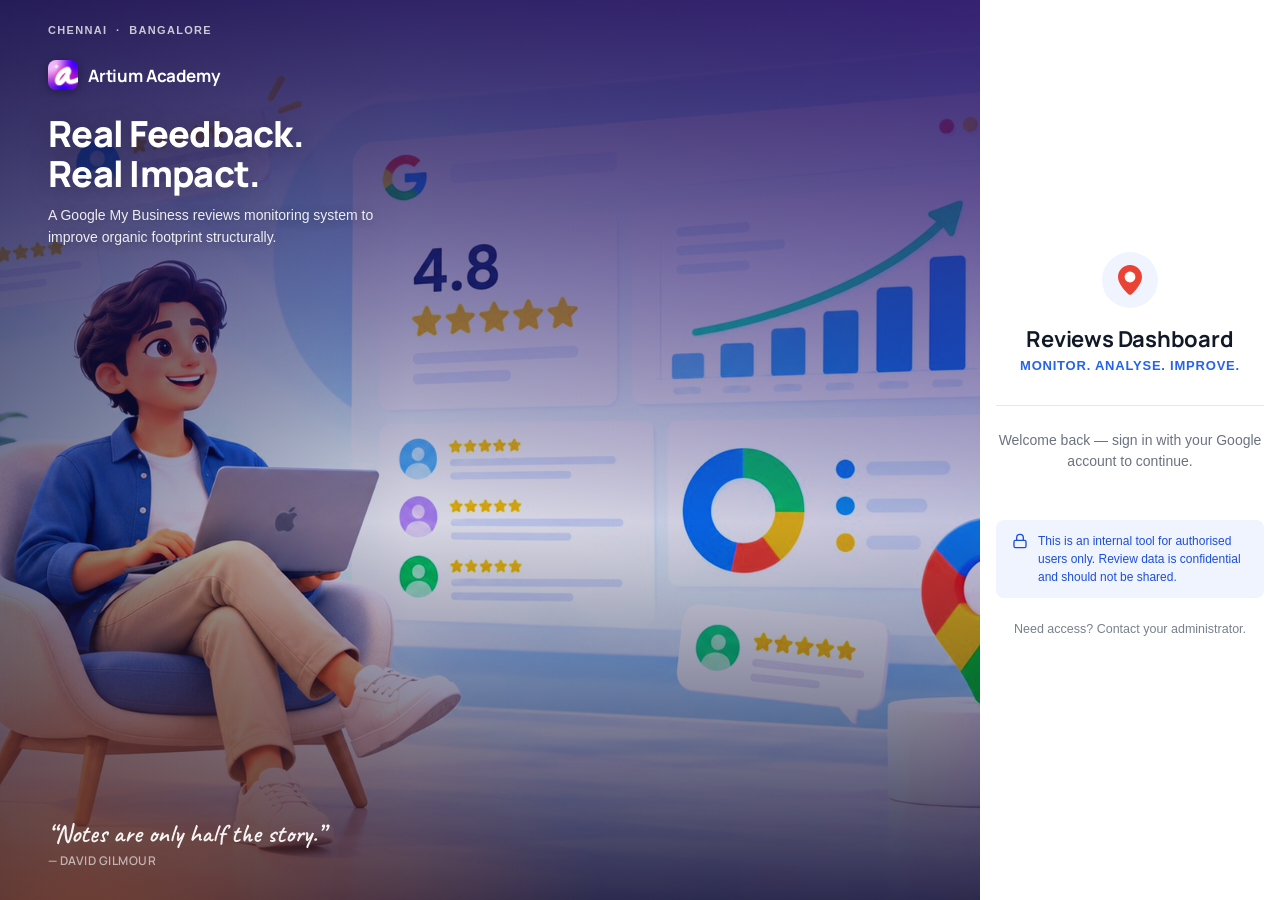
<file: index.html>
<!DOCTYPE html>
<html lang="en">
<head>
  <meta charset="UTF-8" />
  <meta name="viewport" content="width=device-width, initial-scale=1.0" />
  <title>Artium Academy — Reviews Dashboard</title>
  <link rel="preconnect" href="https://fonts.googleapis.com" />
  <link rel="preconnect" href="https://fonts.gstatic.com" crossorigin />
  <link href="https://fonts.googleapis.com/css2?family=Manrope:wght@500;600;700;800&family=Caveat:wght@600&display=swap" rel="stylesheet" />
  <link rel="stylesheet" href="css/styles.css?v=15" />
</head>
<body class="login-page-v2">

  <div class="login-split">

    <section class="login-visual">
      <div class="login-visual-bg">
        <img class="login-visual-img" src="assets/login-hero-wide.jpg" alt="" />
        <div class="login-visual-scrim"></div>
      </div>

      <div class="login-visual-top">CHENNAI &nbsp;&middot;&nbsp; BANGALORE</div>

      <div class="login-visual-content">
        <div class="login-visual-brand">
          <img class="login-visual-logo" src="assets/logo-mark.jpg" alt="Artium Academy" />
          <span>Artium Academy</span>
        </div>
        <h1 class="login-visual-headline">Real Feedback.<br/>Real Impact.</h1>
        <p class="login-visual-copy">
          A Google My Business reviews monitoring system to improve organic footprint structurally.
        </p>
      </div>

      <div class="login-visual-tagline">
        “Notes are only half the story.”
        <span class="login-visual-attribution">— David Gilmour</span>
      </div>
    </section>

    <section class="login-panel">
      <main class="login-card-v2">
        <div class="login-pin-icon">
          <svg width="36" height="36" viewBox="0 0 24 24" fill="none">
            <path d="M12 2C7.58 2 4 5.58 4 10c0 5.25 6.72 11.19 7 11.44a1.5 1.5 0 0 0 2 0C13.28 21.19 20 15.25 20 10c0-4.42-3.58-8-8-8z" fill="#EA4335"/>
            <circle cx="12" cy="10" r="3.6" fill="#fff"/>
          </svg>
        </div>

        <h2 class="login-card-title">Reviews Dashboard</h2>
        <p class="login-card-subtitle">Monitor. Analyse. Improve.</p>

        <div class="login-divider"></div>

        <p class="login-welcome">Welcome back — sign in with your Google account to continue.</p>

        <div id="googleSignInSlot" class="google-signin-slot"></div>

        <div class="login-error" id="loginError">
          Your Google account isn't authorized for this dashboard. Contact your admin to be added.
        </div>

        <div class="login-security-note">
          <svg width="16" height="16" viewBox="0 0 24 24" fill="none" stroke="currentColor" stroke-width="2" stroke-linecap="round" stroke-linejoin="round"><rect x="3" y="11" width="18" height="11" rx="2"/><path d="M7 11V7a5 5 0 0 1 10 0v4"/></svg>
          <span>This is an internal tool for authorised users only. Review data is confidential and should not be shared.</span>
        </div>

        <p class="login-footnote">Need access? Contact your administrator.</p>
      </main>
    </section>

  </div>

  <script src="js/auth.js"></script>
  <script src="https://accounts.google.com/gsi/client" async defer onload="initGoogleSignIn()"></script>
</body>
</html>
</file>
<file: css/styles.css>
/* ==========================================================================
   Artium Academy — Google Reviews Dashboard
   Shared design system
   ========================================================================== */

:root {
  /* Brand / accent */
  --accent: #2563eb;
  --accent-dark: #1d4ed8;
  --accent-light: #eff4ff;

  /* Neutrals */
  --bg: #f7f8fa;
  --surface: #ffffff;
  --border: #e5e7eb;
  --text-primary: #111827;
  --text-secondary: #6b7280;
  --text-muted: #78808c;

  /* Status */
  --success: #16a34a;
  --warning: #d97706;
  --danger: #dc2626;

  /* Spacing scale */
  --space-1: 4px;
  --space-2: 8px;
  --space-3: 12px;
  --space-4: 16px;
  --space-5: 24px;
  --space-6: 32px;
  --space-7: 48px;

  /* Radius / shadow */
  --radius-sm: 8px;
  --radius-md: 12px;
  --radius-lg: 16px;
  --shadow-sm: 0 1px 2px rgba(16, 24, 40, 0.05);
  --shadow-md: 0 4px 16px rgba(16, 24, 40, 0.06);
  --shadow-lg: 0 12px 32px rgba(16, 24, 40, 0.10);

  --font-sans: -apple-system, BlinkMacSystemFont, "Segoe UI", Roboto, Inter, Helvetica, Arial, sans-serif;
}

* {
  box-sizing: border-box;
}

html, body {
  height: 100%;
}

body {
  margin: 0;
  font-family: var(--font-sans);
  background: var(--bg);
  color: var(--text-primary);
  -webkit-font-smoothing: antialiased;
}

a {
  color: inherit;
  text-decoration: none;
}

button {
  font-family: inherit;
}

/* ---- Reusable primitives (used across every view) ---- */

.card {
  background: var(--surface);
  border: 1px solid var(--border);
  border-radius: var(--radius-md);
  box-shadow: var(--shadow-sm);
}

.btn {
  display: inline-flex;
  align-items: center;
  justify-content: center;
  gap: var(--space-2);
  padding: 10px 18px;
  border-radius: var(--radius-sm);
  border: 1px solid var(--border);
  background: var(--surface);
  color: var(--text-primary);
  font-size: 14px;
  font-weight: 500;
  cursor: pointer;
  transition: background 0.15s ease, box-shadow 0.15s ease, border-color 0.15s ease;
}

.btn:hover {
  background: #fafafa;
  box-shadow: var(--shadow-sm);
}

.btn-primary {
  background: var(--accent);
  border-color: var(--accent);
  color: #ffffff;
}

.btn-primary:hover {
  background: var(--accent-dark);
  border-color: var(--accent-dark);
}

/* ==========================================================================
   Login screen — premium split layout
   ========================================================================== */

.login-page-v2 {
  margin: 0;
}

.login-split {
  min-height: 100vh;
  display: grid;
  grid-template-columns: minmax(0, 4fr) minmax(300px, 1fr);
}

/* ---- Left: hero visual ---- */

.login-visual {
  position: relative;
  overflow: hidden;
  display: flex;
  flex-direction: column;
  justify-content: flex-start;
  padding: var(--space-5) var(--space-7) var(--space-6);
  color: #ffffff;
  min-height: 100vh;
}

.login-visual-bg {
  position: absolute;
  inset: 0;
  z-index: 0;
}

.login-visual-img {
  width: 100%;
  height: 100%;
  object-fit: cover;
  object-position: 50% 30%;
  display: block;
  filter: saturate(1.45) contrast(1.08) brightness(1.03);
}

/* Punchier scrim: a saturated indigo-to-violet wash (was flat navy/black)
   plus a warm accent glow at the bottom-left, still dark enough at the top
   and bottom edges to keep the headline and tagline legible. */
.login-visual-scrim {
  position: absolute;
  inset: 0;
  background:
    radial-gradient(120% 90% at 8% 105%, rgba(255, 122, 24, 0.38) 0%, rgba(255, 122, 24, 0) 45%),
    linear-gradient(200deg, rgba(76, 29, 149, 0.5) 0%, rgba(29, 25, 110, 0) 55%),
    linear-gradient(180deg, rgba(8, 12, 54, 0.88) 0%, rgba(20, 22, 90, 0.5) 30%, rgba(30, 27, 110, 0.14) 58%, rgba(10, 10, 50, 0.85) 100%),
    linear-gradient(90deg, rgba(8, 10, 46, 0.45) 0%, rgba(8, 10, 46, 0.04) 42%);
}

.login-visual-top,
.login-visual-content,
.login-visual-tagline {
  position: relative;
  z-index: 1;
}

.login-visual-top {
  font-size: 11px;
  font-weight: 600;
  letter-spacing: 0.12em;
  color: rgba(255, 255, 255, 0.75);
}

.login-visual-content {
  max-width: 440px;
  margin-top: var(--space-5);
}

.login-visual-brand {
  display: flex;
  align-items: center;
  gap: 10px;
  font-family: "Manrope", var(--font-sans);
  font-size: 17px;
  font-weight: 700;
  letter-spacing: -0.01em;
  margin-bottom: var(--space-5);
}

.login-visual-logo {
  width: 30px;
  height: 30px;
  border-radius: 8px;
  display: block;
  box-shadow: 0 2px 10px rgba(0, 0, 0, 0.35);
}

.login-visual-headline {
  font-family: "Manrope", var(--font-sans);
  font-size: 36px;
  font-weight: 800;
  line-height: 1.1;
  letter-spacing: -0.02em;
  margin: 0 0 var(--space-3) 0;
  text-shadow: 0 2px 24px rgba(0, 0, 0, 0.25);
}

.login-visual-copy {
  font-size: 14px;
  line-height: 1.55;
  color: rgba(255, 255, 255, 0.9);
  max-width: 360px;
  margin: 0;
  text-shadow: 0 1px 12px rgba(0, 0, 0, 0.25);
}

.login-visual-tagline {
  font-family: "Caveat", cursive;
  font-size: 26px;
  font-weight: 600;
  line-height: 1.2;
  color: rgba(255, 255, 255, 0.94);
  display: flex;
  flex-direction: column;
  gap: 4px;
  margin-top: auto;
}

.login-visual-attribution {
  font-family: "Manrope", var(--font-sans);
  font-size: 12px;
  font-weight: 600;
  letter-spacing: 0.04em;
  text-transform: uppercase;
  color: rgba(255, 255, 255, 0.6);
}

/* ---- Right: sign-in panel ---- */

.login-panel {
  display: flex;
  align-items: center;
  justify-content: center;
  background: var(--surface);
  padding: var(--space-5) var(--space-4);
}

.login-card-v2 {
  width: 100%;
  max-width: 300px;
  text-align: center;
}

.login-pin-icon {
  display: inline-flex;
  align-items: center;
  justify-content: center;
  width: 56px;
  height: 56px;
  border-radius: 999px;
  background: var(--accent-light);
  margin: 0 auto var(--space-4);
}

.login-card-title {
  font-family: "Manrope", var(--font-sans);
  font-size: 22px;
  font-weight: 700;
  letter-spacing: -0.01em;
  margin: 0 0 4px 0;
  color: var(--text-primary);
}

.login-card-subtitle {
  font-size: 13px;
  font-weight: 600;
  letter-spacing: 0.06em;
  text-transform: uppercase;
  color: var(--accent);
  margin: 0;
}

.login-divider {
  height: 1px;
  background: var(--border);
  margin: var(--space-6) 0 var(--space-5);
}

.login-welcome {
  font-size: 14px;
  line-height: 1.5;
  color: var(--text-secondary);
  margin: 0 0 var(--space-5) 0;
}

.google-signin-slot {
  display: flex;
  justify-content: center;
}

.login-security-note {
  display: flex;
  align-items: flex-start;
  gap: 10px;
  text-align: left;
  margin-top: var(--space-5);
  padding: var(--space-3) var(--space-4);
  border-radius: var(--radius-sm);
  background: var(--accent-light);
  color: var(--accent-dark);
  font-size: 12px;
  line-height: 1.5;
}

.login-security-note svg {
  flex-shrink: 0;
  margin-top: 1px;
}

.login-footnote {
  margin-top: var(--space-5);
  font-size: 12.5px;
  color: var(--text-muted);
}

.login-error {
  display: none;
  margin-top: var(--space-4);
  padding: var(--space-3) var(--space-4);
  border-radius: var(--radius-sm);
  background: #fef2f2;
  border: 1px solid #fecaca;
  color: var(--danger);
  font-size: 13px;
  text-align: left;
}

.login-error.visible {
  display: block;
}

@media (max-width: 1100px) {
  .login-split {
    grid-template-columns: 1fr;
  }
  .login-visual {
    min-height: 320px;
    padding: var(--space-5);
  }
  .login-visual-headline {
    font-size: 32px;
  }
  .login-visual-tagline {
    display: none;
  }
  .login-visual-img {
    object-position: 25% 30%;
  }
  .login-visual-scrim {
    background:
      linear-gradient(180deg, rgba(6, 12, 36, 0.88) 0%, rgba(8, 15, 42, 0.72) 45%, rgba(6, 10, 28, 0.85) 100%);
  }
  .login-visual-copy {
    display: none;
  }
  .login-panel {
    padding: var(--space-6) var(--space-5);
  }
  .login-card-v2 {
    max-width: 380px;
  }
}

/* ==========================================================================
   App shell (topbar + page container) — shared by every logged-in view
   ========================================================================== */

.app-shell {
  min-height: 100vh;
  background: var(--bg);
  display: flex;
  align-items: stretch;
}

/* ---- Sidebar ---- */

.sidebar {
  flex-shrink: 0;
  width: 240px;
  min-height: 100vh;
  display: flex;
  flex-direction: column;
  background: var(--surface);
  border-right: 1px solid var(--border);
  position: sticky;
  top: 0;
  align-self: flex-start;
  overflow: hidden;
}

.sidebar::before {
  content: "";
  position: absolute;
  inset: 0;
  z-index: 0;
  pointer-events: none;
  background-image: url("data:image/svg+xml,%3Csvg xmlns='http://www.w3.org/2000/svg' width='160' height='160'%3E%3Cg fill='none' stroke='%232563eb' stroke-width='1.1' opacity='0.15'%3E%3Cpath d='M-10 24 Q 15 8 40 24 T 90 24 T 140 24 T 190 24'/%3E%3Cpath d='M-10 96 Q 15 80 40 96 T 90 96 T 140 96 T 190 96'/%3E%3C/g%3E%3C/svg%3E");
  background-repeat: repeat;
  background-size: 160px 160px;
}

.sidebar-brand {
  position: relative;
  z-index: 1;
  display: flex;
  align-items: center;
  gap: 10px;
  padding: var(--space-5) var(--space-5) var(--space-4);
}

.sidebar-brand img {
  width: 30px;
  height: 30px;
  border-radius: 8px;
  display: block;
}

.sidebar-brand .name {
  font-size: 15px;
  font-weight: 700;
  color: var(--text-primary);
  letter-spacing: -0.01em;
}

.sidebar-nav {
  position: relative;
  z-index: 1;
  flex: 1;
  overflow-y: auto;
  padding: var(--space-2) var(--space-3);
}

.sidebar-section {
  margin-bottom: var(--space-2);
}

.sidebar-link {
  display: flex;
  align-items: center;
  gap: 11px;
  padding: 9px 12px;
  border-radius: var(--radius-sm);
  font-size: 13.5px;
  font-weight: 500;
  color: var(--text-secondary);
  cursor: pointer;
}

.sidebar-link svg {
  flex-shrink: 0;
  opacity: 0.85;
}

.sidebar-link:hover {
  background: var(--bg);
  color: var(--text-primary);
}

.sidebar-link.active {
  background: var(--accent-light);
  color: var(--accent-dark);
  font-weight: 600;
}

.sidebar-link.active svg {
  opacity: 1;
}

.sidebar-link .chev {
  margin-left: auto;
  transition: transform 0.15s ease;
}

.sidebar-link .badge-soon {
  margin-left: auto;
  font-size: 9.5px;
  font-weight: 700;
  letter-spacing: 0.04em;
  text-transform: uppercase;
  color: var(--text-muted);
  background: var(--bg);
  border: 1px solid var(--border);
  padding: 2px 6px;
  border-radius: 999px;
}

.status-badge {
  display: inline-block;
  font-size: 11px;
  font-weight: 700;
  letter-spacing: 0.02em;
  padding: 3px 9px;
  border-radius: 999px;
}

.status-badge.status-active {
  color: #166534;
  background: #dcfce7;
}

.status-badge.status-inactive {
  color: var(--text-muted);
  background: var(--bg);
  border: 1px solid var(--border);
}

.data-table tr.row-inactive {
  opacity: 0.62;
}

.sidebar-subnav {
  padding-left: 33px;
  margin: 2px 0 6px;
  display: flex;
  flex-direction: column;
  gap: 1px;
}

.sidebar-subnav a {
  display: block;
  padding: 7px 12px;
  border-radius: var(--radius-sm);
  font-size: 13px;
  color: var(--text-secondary);
}

.sidebar-subnav a:hover {
  background: var(--bg);
  color: var(--text-primary);
}

.sidebar-subnav a.active {
  color: var(--accent-dark);
  font-weight: 600;
  background: var(--accent-light);
}

.sidebar-divider {
  height: 1px;
  background: var(--border);
  margin: var(--space-3) var(--space-2);
}

.sidebar-illustration {
  position: relative;
  z-index: 1;
  margin-top: var(--space-2);
  overflow: hidden;
}

.sidebar-illustration img {
  display: block;
  width: 100%;
  height: auto;
  -webkit-mask-image: linear-gradient(to bottom, transparent 0, #000 34px);
  mask-image: linear-gradient(to bottom, transparent 0, #000 34px);
}

.sidebar-footer {
  position: relative;
  z-index: 1;
  padding: var(--space-4) var(--space-5) var(--space-5);
  border-top: 1px solid var(--border);
  background: var(--surface);
}

.sidebar-footer .tagline {
  font-size: 13px;
  font-weight: 700;
  line-height: 1.3;
  color: var(--text-primary);
}

.sidebar-footer .rule {
  width: 26px;
  height: 2px;
  background: var(--accent);
  margin: 8px 0;
}

.sidebar-footer .links {
  font-size: 10.5px;
  letter-spacing: 0.03em;
  color: var(--text-muted);
}

/* ---- Main area + slim utility topbar ---- */

.main-area {
  flex: 1;
  min-width: 0;
  position: relative;
  /* A soft wash in the same blue/teal/violet family used for centre colors
     elsewhere (chart, legend, review accents) — ties the page together
     instead of a flat gray. Kept faint and pinned to the scrollable
     content's own box (not the viewport) so it never competes with the
     opaque white cards that carry the real data. */
  background-image:
    radial-gradient(620px 420px at 4% 0%, rgba(37, 99, 235, 0.07), transparent 60%),
    radial-gradient(560px 400px at 100% 4%, rgba(124, 58, 237, 0.055), transparent 60%),
    radial-gradient(680px 460px at 46% 100%, rgba(8, 145, 178, 0.05), transparent 60%);
  background-repeat: no-repeat;
}

.topbar {
  position: sticky;
  top: 0;
  z-index: 10;
  display: flex;
  align-items: center;
  justify-content: space-between;
  gap: var(--space-4);
  padding: var(--space-4) var(--space-6);
  background: var(--surface);
  border-bottom: 1px solid var(--border);
}

.topbar-left {
  min-width: 0;
}

.topbar-title {
  font-size: 15px;
  font-weight: 600;
  color: var(--text-primary);
  margin: 0;
}

.topbar-right {
  display: flex;
  align-items: center;
  gap: var(--space-3);
}

.refresh-meta {
  display: flex;
  flex-direction: column;
  align-items: flex-end;
  gap: 2px;
}

.refresh-meta .label {
  font-size: 11px;
  color: var(--text-muted);
}

.icon-btn {
  display: inline-flex;
  align-items: center;
  justify-content: center;
  width: 34px;
  height: 34px;
  border-radius: var(--radius-sm);
  border: 1px solid var(--border);
  background: var(--surface);
  cursor: pointer;
  color: var(--text-secondary);
  transition: background 0.15s ease, color 0.15s ease;
}

.icon-btn:hover {
  background: var(--bg);
  color: var(--accent);
}

.icon-btn.spinning svg {
  animation: spin 0.7s linear;
}

.user-chip {
  display: flex;
  align-items: center;
  gap: 8px;
  padding-left: var(--space-3);
  border-left: 1px solid var(--border);
}

.user-avatar {
  width: 26px;
  height: 26px;
  border-radius: 999px;
  object-fit: cover;
}

.user-avatar-fallback {
  display: flex;
  align-items: center;
  justify-content: center;
  background: var(--accent-light);
  color: var(--accent-dark);
  font-size: 12px;
  font-weight: 700;
}

.user-name {
  font-size: 13px;
  font-weight: 500;
  color: var(--text-primary);
}

.user-chip .icon-btn {
  width: 28px;
  height: 28px;
}

@keyframes spin {
  from { transform: rotate(0deg); }
  to { transform: rotate(360deg); }
}

.page {
  max-width: 1180px;
  margin: 0 auto;
  padding: var(--space-6);
}

.page-section {
  margin-bottom: var(--space-7);
}

.section-heading {
  display: flex;
  align-items: baseline;
  justify-content: space-between;
  margin-bottom: var(--space-4);
}

.section-heading h2 {
  font-size: 16px;
  font-weight: 600;
  margin: 0;
  color: var(--text-primary);
}

.section-heading .hint {
  font-size: 12px;
  color: var(--text-muted);
}

/* ---- Filter bar ---- */

.filter-bar {
  display: flex;
  flex-wrap: wrap;
  align-items: center;
  gap: var(--space-3);
  margin-bottom: var(--space-6);
  padding: var(--space-3) var(--space-4);
  background: var(--surface);
  border: 1px solid var(--border);
  border-radius: var(--radius-md);
}

.pill-group {
  display: inline-flex;
  padding: 3px;
  background: var(--bg);
  border-radius: var(--radius-sm);
  gap: 2px;
}

.pill-group button {
  border: none;
  background: transparent;
  padding: 7px 14px;
  font-size: 13px;
  font-weight: 500;
  color: var(--text-secondary);
  border-radius: 7px;
  cursor: pointer;
}

.pill-group button.active {
  background: var(--surface);
  color: var(--accent-dark);
  box-shadow: var(--shadow-sm);
}

.select-control {
  padding: 8px 12px;
  border-radius: var(--radius-sm);
  border: 1px solid var(--border);
  background: var(--surface);
  font-size: 13px;
  color: var(--text-primary);
  cursor: pointer;
}

.filter-bar .spacer {
  flex: 1;
}

/* ---- Stat tiles ---- */

.stat-grid {
  display: grid;
  grid-template-columns: repeat(4, 1fr);
  gap: var(--space-4);
}

.stat-tile {
  padding: var(--space-5);
  position: relative;
}

.stat-tile-icon {
  width: 40px;
  height: 40px;
  border-radius: var(--radius-sm);
  display: flex;
  align-items: center;
  justify-content: center;
  margin-bottom: var(--space-3);
}

.stat-tile .label {
  font-size: 12px;
  color: var(--text-secondary);
  margin-bottom: var(--space-2);
}

.stat-tile .value {
  font-size: 30px;
  font-weight: 600;
  color: var(--text-primary);
  letter-spacing: -0.01em;
}

.stat-tile .value .unit {
  font-size: 16px;
  font-weight: 500;
  color: var(--text-muted);
  margin-left: 2px;
}

.stat-tile .delta {
  margin-top: var(--space-2);
  font-size: 12px;
  font-weight: 500;
}

.stat-tile .delta.up { color: #006300; }
.stat-tile .delta.down { color: #d03b3b; }
.stat-tile .delta.flat { color: var(--text-muted); }

.stat-tile-caption {
  margin-top: var(--space-2);
  font-size: 12px;
  color: var(--text-muted);
}

.stat-tile-progress {
  margin-top: var(--space-3);
  height: 6px;
  border-radius: 999px;
  background: var(--bg);
  overflow: hidden;
}

.stat-tile-progress .fill {
  height: 100%;
  border-radius: 999px;
  background: var(--success);
}

/* ---- Centre cards ---- */

.centre-grid {
  display: grid;
  grid-template-columns: repeat(3, 1fr);
  gap: var(--space-4);
}

.centre-card {
  padding: var(--space-5);
  display: flex;
  flex-direction: column;
  gap: var(--space-4);
}

.centre-card-head .name {
  font-size: 15px;
  font-weight: 600;
  color: var(--text-primary);
}

.centre-card-head .city {
  font-size: 12px;
  color: var(--text-secondary);
  margin-top: 2px;
}

/* ---- Hero stats (rating + total reviews) — the two numbers that matter
   most on a centre card, so they get real size and colour weight ---- */

.centre-card-hero-stats {
  display: flex;
  gap: var(--space-6);
}

.hero-stat .hv {
  display: flex;
  align-items: center;
  gap: 6px;
  font-size: 24px;
  font-weight: 700;
  letter-spacing: -0.01em;
  color: var(--text-primary);
}

.hero-stat .hv.rating { color: #b45900; }
.hero-stat .hv.reviews { color: var(--accent-dark); }

.hero-stat .hl {
  font-size: 11.5px;
  color: var(--text-muted);
  margin-top: 2px;
}

/* ---- Target row: count + bar + percentage, all in one compact line ---- */

.centre-card-target-row {
  display: flex;
  align-items: center;
  gap: 10px;
}

.target-count {
  font-size: 13px;
  font-weight: 600;
  color: var(--text-primary);
  white-space: nowrap;
  flex-shrink: 0;
}

.target-count .muted {
  font-weight: 500;
  color: var(--text-muted);
}

.target-sub {
  font-size: 11px;
  color: var(--text-muted);
  white-space: nowrap;
  flex-shrink: 0;
}

.target-pct {
  font-size: 12px;
  font-weight: 700;
  flex-shrink: 0;
  min-width: 32px;
  text-align: right;
}

.target-met-note {
  font-size: 11px;
  font-weight: 600;
  color: #15803d;
  margin-top: -6px;
}

.meter {
  flex: 1;
  height: 8px;
  border-radius: 999px;
  background: var(--bg);
  overflow: hidden;
}

.meter-fill {
  height: 100%;
  border-radius: 999px;
  transition: width 0.3s ease;
}

.centre-card-summary {
  font-size: 12.5px;
  line-height: 1.5;
  color: var(--text-secondary);
  padding-top: var(--space-3);
  border-top: 1px solid var(--border);
}

.centre-card-summary .ai-label {
  display: flex;
  align-items: center;
  gap: 4px;
  font-size: 10.5px;
  font-weight: 600;
  letter-spacing: 0.04em;
  text-transform: uppercase;
  color: var(--accent);
  margin-bottom: var(--space-2);
}

.trending-topics-label {
  display: flex;
  align-items: center;
  gap: 4px;
  font-size: 10.5px;
  font-weight: 600;
  letter-spacing: 0.04em;
  text-transform: uppercase;
  color: var(--text-muted);
  margin-top: var(--space-3);
}

.theme-tags {
  display: flex;
  flex-wrap: wrap;
  gap: 6px;
  margin-top: var(--space-2);
}

.theme-tag {
  display: inline-flex;
  align-items: center;
  gap: 5px;
  font-size: 11px;
  padding: 3px 9px;
  border-radius: 999px;
  background: var(--bg);
  color: var(--text-secondary);
  border: 1px solid var(--border);
}

.theme-tag .n {
  font-weight: 700;
  color: var(--text-muted);
}

/* ---- Standalone AI Summary card (Centre Detail page) ---- */

.ai-summary-card {
  padding: var(--space-5) var(--space-5) var(--space-6);
  background: linear-gradient(160deg, #eef3ff 0%, var(--surface) 45%);
  border: 1px solid var(--accent-light);
}

.ai-summary-card-head {
  display: flex;
  align-items: center;
  gap: var(--space-3);
  margin-bottom: var(--space-3);
}

.ai-summary-icon {
  flex-shrink: 0;
  width: 34px;
  height: 34px;
  border-radius: 999px;
  background: #ffffff;
  color: var(--accent);
  display: flex;
  align-items: center;
  justify-content: center;
  box-shadow: 0 1px 3px rgba(37, 99, 235, 0.18);
}

.ai-summary-label {
  display: flex;
  align-items: center;
  gap: 4px;
  font-size: 10.5px;
  font-weight: 600;
  letter-spacing: 0.04em;
  text-transform: uppercase;
  color: var(--accent);
}

.ai-summary-text {
  font-size: 13.5px;
  line-height: 1.65;
  color: var(--text-secondary);
  margin: 0;
}

/* ---- Team card (Centre Detail page) ---- */

.team-list {
  display: flex;
  flex-direction: column;
  gap: var(--space-3);
}

.team-row {
  display: flex;
  align-items: center;
  gap: var(--space-3);
  padding: var(--space-2) 0;
}

.team-row:not(:last-child) {
  border-bottom: 1px solid var(--border);
  padding-bottom: var(--space-3);
}

.team-row .avatar {
  width: 32px;
  height: 32px;
  border-radius: 999px;
  background: var(--accent-light);
  color: var(--accent-dark);
  display: flex;
  align-items: center;
  justify-content: center;
  font-size: 12px;
  font-weight: 700;
  flex-shrink: 0;
}

.team-row .info {
  flex: 1;
  min-width: 0;
}

.team-row .role {
  font-size: 11px;
  color: var(--text-muted);
}

.team-row .name {
  font-size: 13.5px;
  font-weight: 600;
  color: var(--text-primary);
}

.team-empty {
  font-size: 12.5px;
  color: var(--text-muted);
}

.centre-card-footer {
  display: flex;
  justify-content: flex-end;
}

.link-arrow {
  font-size: 12.5px;
  font-weight: 600;
  color: var(--accent);
  display: inline-flex;
  align-items: center;
  gap: 4px;
}

/* ---- Chart card ---- */

.chart-card {
  padding: var(--space-5);
}

.chart-legend {
  display: flex;
  gap: var(--space-4);
  margin-bottom: var(--space-4);
}

.chart-legend .item {
  display: flex;
  align-items: center;
  gap: 6px;
  font-size: 12px;
  color: var(--text-secondary);
}

.chart-legend .swatch {
  width: 10px;
  height: 10px;
  border-radius: 3px;
}

.chart-tooltip {
  position: fixed;
  pointer-events: none;
  background: var(--text-primary);
  color: #fff;
  font-size: 11.5px;
  padding: 6px 10px;
  border-radius: 6px;
  line-height: 1.4;
  opacity: 0;
  transform: translate(-50%, calc(-100% - 8px));
  transition: opacity 0.1s ease;
  z-index: 100;
  white-space: nowrap;
}

.chart-tooltip.visible {
  opacity: 1;
}

/* ---- Recent reviews ---- */

.review-list {
  display: flex;
  flex-direction: column;
  gap: var(--space-3);
}

.review-row {
  display: flex;
  gap: var(--space-4);
  padding: var(--space-4);
  border-left: 3px solid var(--accent);
  transition: box-shadow 0.15s ease, transform 0.15s ease;
}

.review-row:hover {
  box-shadow: 0 6px 18px rgba(17, 24, 39, 0.08);
  transform: translateY(-1px);
}

.review-avatar {
  flex-shrink: 0;
  width: 38px;
  height: 38px;
  border-radius: 999px;
  background: var(--accent-light);
  color: var(--accent-dark);
  display: flex;
  align-items: center;
  justify-content: center;
  font-size: 13px;
  font-weight: 700;
}

.review-body {
  flex: 1;
  min-width: 0;
}

.review-meta {
  display: flex;
  align-items: center;
  gap: var(--space-2);
  margin-bottom: 6px;
  font-size: 12px;
  color: var(--text-muted);
  flex-wrap: wrap;
}

.review-meta .centre-name {
  font-weight: 700;
  color: var(--text-primary);
}

.stars-row {
  display: inline-flex;
  align-items: center;
  gap: 1px;
}

.review-date {
  margin-left: auto;
}

.review-text {
  font-size: 13.5px;
  line-height: 1.55;
  color: var(--text-primary);
  margin: 0 0 var(--space-3) 0;
}

.review-tags {
  display: flex;
  flex-wrap: wrap;
  gap: 6px;
}

.review-tags .theme-tag {
  font-weight: 600;
}

@media (max-width: 960px) {
  .stat-grid { grid-template-columns: repeat(2, 1fr); }
  .centre-grid { grid-template-columns: 1fr; }
}

/* ==========================================================================
   Detail views (Centre Detail, Monthly Drill-down)
   ========================================================================== */

.breadcrumb {
  display: flex;
  align-items: center;
  gap: 6px;
  font-size: 12.5px;
  color: var(--text-muted);
  margin-bottom: var(--space-4);
}

.breadcrumb a {
  color: var(--text-secondary);
  font-weight: 500;
}

.breadcrumb a:hover {
  color: var(--accent);
}

.breadcrumb .current {
  color: var(--text-primary);
  font-weight: 600;
}

.detail-header {
  display: flex;
  align-items: flex-start;
  justify-content: space-between;
  gap: var(--space-5);
  margin-bottom: var(--space-6);
}

.detail-header h1 {
  font-size: 24px;
  font-weight: 600;
  margin: 0 0 4px 0;
  letter-spacing: -0.01em;
}

.detail-header .location {
  font-size: 13px;
  color: var(--text-muted);
}

.detail-header .header-actions {
  display: flex;
  align-items: center;
  gap: var(--space-3);
}

.two-col {
  display: grid;
  grid-template-columns: 2fr 1fr;
  gap: var(--space-4);
  align-items: stretch;
}

.two-col .card {
  display: flex;
  flex-direction: column;
}

/* The narrower side card in each row (team) tends to have less content
   than its partner — center it in the stretched card instead of leaving
   it top-anchored with dead space at the bottom. */
.two-col .card:last-child .team-list {
  flex: 1;
  justify-content: center;
}

.three-col {
  display: grid;
  grid-template-columns: repeat(3, 1fr);
  gap: var(--space-4);
  align-items: stretch;
}

.three-col .card {
  display: flex;
  flex-direction: column;
  padding: var(--space-5);
}

.info-list {
  display: flex;
  flex-direction: column;
}

.info-row {
  display: flex;
  align-items: center;
  justify-content: space-between;
  padding: var(--space-3) 0;
  border-bottom: 1px solid var(--border);
  font-size: 13px;
}

.info-row:last-child {
  border-bottom: none;
}

.info-row .k {
  color: var(--text-secondary);
}

.info-row .v {
  font-weight: 600;
  color: var(--text-primary);
}

.cadence-chip {
  font-size: 11px;
  font-weight: 600;
  padding: 3px 9px;
  border-radius: 999px;
  background: var(--accent-light);
  color: var(--accent-dark);
}

.mentions-list {
  display: flex;
  flex-direction: column;
  gap: var(--space-3);
}

.mention-item {
  padding: var(--space-2) 0;
}

.mention-item .bar-track {
  height: 4px;
  border-radius: 999px;
  background: var(--bg);
  overflow: hidden;
  margin-top: 8px;
  margin-left: 44px;
}

.mention-item .bar-fill {
  height: 100%;
  border-radius: 999px;
  background: var(--accent);
}

.mention-row {
  display: flex;
  align-items: center;
  gap: var(--space-3);
}

.mention-row .avatar {
  width: 32px;
  height: 32px;
  border-radius: 999px;
  background: var(--accent-light);
  color: var(--accent-dark);
  display: flex;
  align-items: center;
  justify-content: center;
  font-size: 12px;
  font-weight: 700;
  flex-shrink: 0;
}

.mention-row .info {
  flex: 1;
}

.mention-row .name {
  font-size: 13px;
  font-weight: 600;
  color: var(--text-primary);
}

.mention-row .course {
  font-size: 11.5px;
  color: var(--text-muted);
}

.mention-row .count {
  font-size: 12.5px;
  font-weight: 600;
  color: var(--accent-dark);
  background: var(--accent-light);
  padding: 3px 9px;
  border-radius: 999px;
}

.month-breakdown-list {
  display: flex;
  flex-direction: column;
}

.month-breakdown-row {
  display: flex;
  align-items: center;
  gap: var(--space-3);
  padding: var(--space-2) 0;
  font-size: 12.5px;
}

.month-breakdown-row .m {
  width: 52px;
  color: var(--text-secondary);
  flex-shrink: 0;
}

.month-breakdown-row .bar-track {
  flex: 1;
  height: 6px;
  border-radius: 999px;
  background: var(--bg);
  overflow: hidden;
}

.month-breakdown-row .bar-fill {
  height: 100%;
  background: var(--accent);
  border-radius: 999px;
}

.month-breakdown-row .n {
  width: 24px;
  text-align: right;
  font-weight: 600;
  color: var(--text-primary);
  flex-shrink: 0;
}

.month-breakdown-row .r {
  width: 38px;
  text-align: right;
  color: var(--text-muted);
  flex-shrink: 0;
}

@media (max-width: 900px) {
  .two-col { grid-template-columns: 1fr; }
  .three-col { grid-template-columns: 1fr; }
  .detail-header { flex-direction: column; }
}

@media (min-width: 901px) and (max-width: 1180px) {
  .three-col { grid-template-columns: 1fr 1fr; }
  .three-col .card:last-child { grid-column: span 2; }
}

/* ==========================================================================
   Monthly Summary Drill-down
   ========================================================================== */

.month-tabs {
  display: flex;
  flex-wrap: wrap;
  gap: 6px;
  margin-bottom: var(--space-6);
}

.month-tab {
  padding: 8px 16px;
  border-radius: var(--radius-sm);
  border: 1px solid var(--border);
  background: var(--surface);
  font-size: 13px;
  font-weight: 500;
  color: var(--text-secondary);
  cursor: pointer;
}

.month-tab:hover {
  background: var(--bg);
}

.month-tab.active {
  background: var(--accent);
  border-color: var(--accent);
  color: #ffffff;
}

.month-tab .n {
  font-size: 11px;
  opacity: 0.75;
  margin-left: 4px;
}

.went-list {
  list-style: none;
  margin: 0;
  padding: 0;
  display: flex;
  flex-direction: column;
  gap: var(--space-3);
}

.went-list li {
  display: flex;
  align-items: flex-start;
  gap: var(--space-2);
  font-size: 13px;
  line-height: 1.5;
  color: var(--text-secondary);
}

.went-list .dot {
  flex-shrink: 0;
  width: 8px;
  height: 8px;
  border-radius: 999px;
  margin-top: 5px;
}

.went-list.well .dot { background: #0ca30c; }
.went-list.wrong .dot { background: #d03b3b; }

.went-card-heading {
  display: flex;
  align-items: center;
  gap: 8px;
  font-size: 13px;
  font-weight: 600;
  margin-bottom: var(--space-3);
}

.went-card-heading.well { color: #006300; }
.went-card-heading.wrong { color: #d03b3b; }

.topic-mentions-list {
  display: flex;
  flex-direction: column;
  gap: var(--space-3);
}

.topic-row {
  display: flex;
  align-items: center;
  gap: var(--space-3);
  font-size: 12.5px;
}

.topic-row .label {
  width: 150px;
  flex-shrink: 0;
  color: var(--text-secondary);
}

.topic-row .bar-track {
  flex: 1;
  height: 8px;
  border-radius: 999px;
  background: var(--bg);
  overflow: hidden;
}

.topic-row .bar-fill {
  height: 100%;
  background: var(--accent);
  border-radius: 999px;
}

.topic-row .n {
  width: 20px;
  text-align: right;
  font-weight: 600;
  color: var(--text-primary);
  flex-shrink: 0;
}

.sentiment-bar {
  display: flex;
  height: 14px;
  border-radius: 999px;
  overflow: hidden;
  gap: 2px;
  background: var(--surface);
}

.sentiment-bar .seg {
  height: 100%;
}

.sentiment-bar .seg.positive { background: #0ca30c; }
.sentiment-bar .seg.neutral { background: #c3c2b7; }
.sentiment-bar .seg.negative { background: #d03b3b; }

.sentiment-legend {
  display: flex;
  gap: var(--space-5);
  margin-top: var(--space-4);
}

.sentiment-legend .item {
  display: flex;
  align-items: center;
  gap: 6px;
  font-size: 12.5px;
  color: var(--text-secondary);
}

.sentiment-legend .swatch {
  width: 10px;
  height: 10px;
  border-radius: 3px;
}

.sentiment-legend .swatch.positive { background: #0ca30c; }
.sentiment-legend .swatch.neutral { background: #c3c2b7; }
.sentiment-legend .swatch.negative { background: #d03b3b; }

.sentiment-legend .value {
  font-weight: 600;
  color: var(--text-primary);
}

.empty-note {
  padding: 24px;
  text-align: center;
  color: var(--text-muted);
  font-size: 13px;
}

/* ==========================================================================
   Operations Directory / Teacher Directory — table + modal
   ========================================================================== */

.page-header-row {
  display: flex;
  align-items: flex-start;
  justify-content: space-between;
  gap: var(--space-4);
  margin-bottom: var(--space-5);
}

.page-header-row h1 {
  font-size: 22px;
  font-weight: 600;
  margin: 0 0 4px 0;
  letter-spacing: -0.01em;
}

.page-header-row .sub {
  font-size: 13px;
  color: var(--text-muted);
}

.page-header-row .header-actions {
  display: flex;
  align-items: center;
  gap: var(--space-3);
}

.role-switcher {
  display: flex;
  align-items: center;
  gap: 8px;
  font-size: 12.5px;
  color: var(--text-muted);
}

.data-table {
  width: 100%;
  border-collapse: collapse;
}

.data-table th {
  text-align: left;
  font-size: 11px;
  font-weight: 600;
  text-transform: uppercase;
  letter-spacing: 0.03em;
  color: var(--text-muted);
  padding: var(--space-3) var(--space-4);
  border-bottom: 1px solid var(--border);
}

.data-table td {
  padding: var(--space-3) var(--space-4);
  border-bottom: 1px solid var(--border);
  font-size: 13px;
  color: var(--text-primary);
  vertical-align: middle;
}

.data-table tr:last-child td {
  border-bottom: none;
}

.data-table .person-name {
  font-weight: 600;
}

.data-table .person-email {
  color: var(--text-muted);
  font-size: 12px;
}

.role-badge {
  display: inline-block;
  font-size: 11px;
  font-weight: 600;
  padding: 3px 10px;
  border-radius: 999px;
}

.role-badge.admin { background: #fef3e0; color: #b45900; }
.role-badge.operations-owner { background: var(--accent-light); color: var(--accent-dark); }
.role-badge.teacher { background: #eafaf1; color: #0f7a4d; }
.role-badge.centre-manager { background: var(--accent-light); color: var(--accent-dark); }
.role-badge.academic-counsellor { background: #f2e9ff; color: #6d28d9; }

.target-owner-flag {
  display: inline-flex;
  align-items: center;
  gap: 4px;
  font-size: 12px;
  color: #006300;
  font-weight: 600;
}

.target-owner-flag.none {
  color: var(--text-muted);
  font-weight: 500;
}

.row-actions {
  display: flex;
  gap: var(--space-2);
}

.row-actions button {
  border: none;
  background: none;
  cursor: pointer;
  font-size: 12.5px;
  font-weight: 500;
  color: var(--accent);
  padding: 4px 6px;
}

.row-actions button.danger {
  color: #d03b3b;
}

.table-card {
  overflow-x: auto;
}

/* ---- Modal ---- */

.modal-overlay {
  position: fixed;
  inset: 0;
  background: rgba(11, 11, 11, 0.35);
  display: none;
  align-items: center;
  justify-content: center;
  z-index: 200;
  padding: var(--space-4);
}

.modal-overlay.visible {
  display: flex;
}

.modal-card {
  width: 100%;
  max-width: 440px;
  background: var(--surface);
  border-radius: var(--radius-lg);
  box-shadow: var(--shadow-lg);
  padding: var(--space-6);
  max-height: 90vh;
  overflow-y: auto;
}

.modal-card h3 {
  margin: 0 0 var(--space-5) 0;
  font-size: 16px;
  font-weight: 600;
}

.form-field {
  margin-bottom: var(--space-4);
}

.form-field label {
  display: block;
  font-size: 12px;
  font-weight: 600;
  color: var(--text-secondary);
  margin-bottom: 6px;
}

.form-field input[type="text"],
.form-field input[type="email"],
.form-field select {
  width: 100%;
  padding: 9px 12px;
  border-radius: var(--radius-sm);
  border: 1px solid var(--border);
  background: var(--surface);
  font-size: 13px;
  color: var(--text-primary);
  font-family: inherit;
}

.form-field input:focus,
.form-field select:focus {
  outline: none;
  border-color: var(--accent);
  box-shadow: 0 0 0 3px var(--accent-light);
}

.checkbox-field {
  display: flex;
  align-items: center;
  gap: 8px;
  font-size: 13px;
  color: var(--text-primary);
}

.modal-actions {
  display: flex;
  justify-content: flex-end;
  gap: var(--space-3);
  margin-top: var(--space-5);
}

.readonly-note {
  font-size: 12px;
  color: var(--text-muted);
  padding: var(--space-3) var(--space-4);
  background: var(--bg);
  border-radius: var(--radius-sm);
  margin-bottom: var(--space-4);
}

/* ==========================================================================
   Teacher Directory + Leaderboards
   ========================================================================== */

.view-tabs {
  display: inline-flex;
  padding: 3px;
  background: var(--bg);
  border-radius: var(--radius-sm);
  gap: 2px;
  margin-bottom: var(--space-5);
}

.view-tabs button {
  border: none;
  background: transparent;
  padding: 8px 18px;
  font-size: 13px;
  font-weight: 500;
  color: var(--text-secondary);
  border-radius: 7px;
  cursor: pointer;
}

.view-tabs button.active {
  background: var(--surface);
  color: var(--accent-dark);
  box-shadow: var(--shadow-sm);
}

.leaderboard-grid {
  display: grid;
  grid-template-columns: repeat(3, 1fr);
  gap: var(--space-4);
}

.leaderboard-list {
  display: flex;
  flex-direction: column;
  gap: var(--space-1);
}

.leaderboard-row {
  display: flex;
  align-items: center;
  gap: var(--space-3);
  padding: var(--space-3) 0;
  border-bottom: 1px solid var(--border);
}

.leaderboard-row:last-child {
  border-bottom: none;
}

.rank-badge {
  width: 24px;
  height: 24px;
  flex-shrink: 0;
  border-radius: 999px;
  display: flex;
  align-items: center;
  justify-content: center;
  font-size: 11px;
  font-weight: 700;
  background: var(--bg);
  color: var(--text-secondary);
}

.rank-badge.gold { background: #fef3e0; color: #b45900; }
.rank-badge.silver { background: #eef0f2; color: #52616b; }
.rank-badge.bronze { background: #fbe9e2; color: #a54a28; }

.rank-badge.medal {
  width: 26px;
  height: 26px;
  background: transparent;
}

.leaderboard-row .info {
  flex: 1;
  min-width: 0;
}

.leaderboard-row .name {
  font-size: 13px;
  font-weight: 600;
  color: var(--text-primary);
  white-space: nowrap;
  overflow: hidden;
  text-overflow: ellipsis;
}

.leaderboard-row .meta {
  font-size: 11.5px;
  color: var(--text-muted);
}

.leaderboard-row .score {
  font-size: 13px;
  font-weight: 700;
  color: var(--accent-dark);
  flex-shrink: 0;
}

@media (max-width: 960px) {
  .leaderboard-grid { grid-template-columns: 1fr; }
}

/* ==========================================================================
   Sidebar — responsive collapse (off-canvas below 900px)
   ========================================================================== */

.sidebar-toggle {
  display: none;
}

.sidebar-overlay {
  display: none;
}

@media (max-width: 900px) {
  .sidebar-toggle {
    display: inline-flex;
  }
  .sidebar {
    position: fixed;
    left: 0;
    top: 0;
    bottom: 0;
    z-index: 30;
    transform: translateX(-100%);
    transition: transform 0.2s ease;
    box-shadow: var(--shadow-lg);
  }
  .sidebar.open {
    transform: translateX(0);
  }
  .sidebar-overlay {
    display: block;
    position: fixed;
    inset: 0;
    background: rgba(15, 20, 35, 0.4);
    z-index: 25;
    opacity: 0;
    pointer-events: none;
    transition: opacity 0.2s ease;
  }
  .sidebar-overlay.open {
    opacity: 1;
    pointer-events: auto;
  }
  .topbar-left {
    display: flex;
    align-items: center;
    gap: var(--space-3);
  }
}

/* ==========================================================================
   "Coming soon" stub pages
   ========================================================================== */

.empty-state {
  padding: var(--space-7) var(--space-6);
  text-align: center;
  max-width: 440px;
  margin: 10vh auto 0;
}

.empty-state-icon {
  width: 56px;
  height: 56px;
  border-radius: 999px;
  background: var(--accent-light);
  color: var(--accent-dark);
  display: flex;
  align-items: center;
  justify-content: center;
  margin: 0 auto var(--space-4);
}

.empty-state h2 {
  font-size: 17px;
  font-weight: 600;
  margin: 0 0 var(--space-2);
  color: var(--text-primary);
}

.empty-state p {
  font-size: 13.5px;
  line-height: 1.6;
  color: var(--text-secondary);
  margin: 0;
}
</file>
